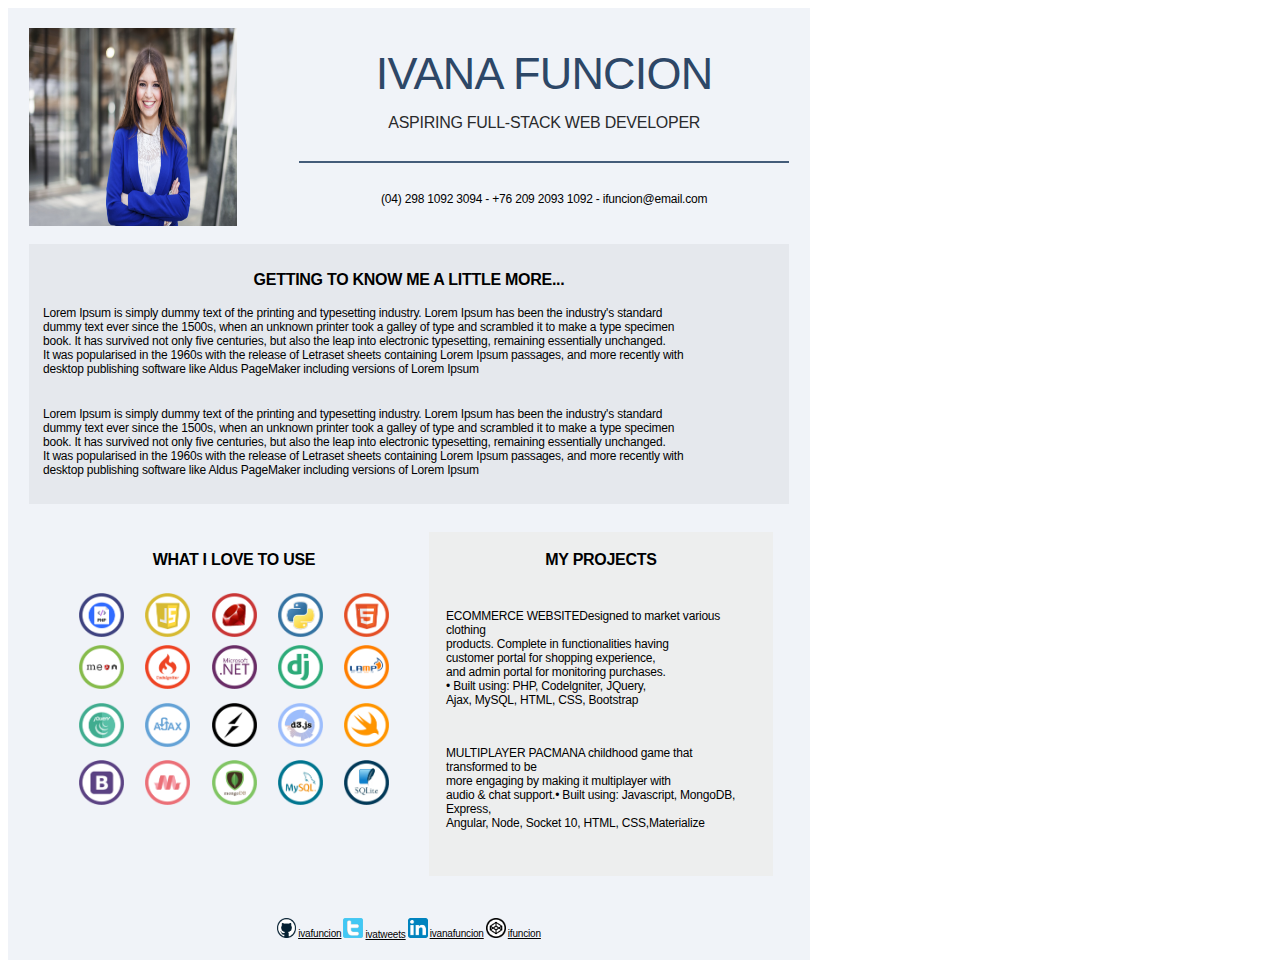
<file: web-fundamentals/Resume/index.html>
<!DOCTYPE html>
<html>
    <head>
        <meta charset="UTF-8">
        <title>Resume</title>
        <link rel="stylesheet" type="text/css" href="style.css">
    </head>
    <body>
        <div class="div">
            <div class="div-2">
              <div class="div-3">
                <div class="column">
                  <img
                    loading="lazy"
                    srcset="ivana_funcion\photo.jpg"
                    class="img"
                  />
                </div>
                <div class="column-2">
                  <div class="div-4">
                    <div class="div-5">IVANA FUNCION</div>
                    <div class="div-6">ASPIRING FULL-STACK WEB DEVELOPER</div>
                    <div class="div-7"></div>
                    <div class="div-8">
                      (04) 298 1092 3094 - +76 209 2093 1092 - ifuncion@email.com
                    </div>
                  </div>
                </div>
              </div>
            </div>
            <div class="div-9">
              <div class="div-10">GETTING TO KNOW ME A LITTLE MORE...</div>
              <div class="div-11">
                Lorem Ipsum is simply dummy text of the printing and typesetting industry.
                Lorem Ipsum has been the industry's standard
                <br />
                dummy text ever since the 1500s, when an unknown printer took a galley of
                type and scrambled it to make a type specimen
                <br />
                book. It has survived not only five centuries, but also the leap into
                electronic typesetting, remaining essentially unchanged.
                <br />
                It was popularised in the 1960s with the release of Letraset sheets
                containing Lorem Ipsum passages, and more recently with
                <br />
                desktop publishing software like Aldus PageMaker including versions of
                Lorem Ipsum
              </div>
              <div class="div-12">
                Lorem Ipsum is simply dummy text of the printing and typesetting industry.
                Lorem Ipsum has been the industry's standard
                <br />
                dummy text ever since the 1500s, when an unknown printer took a galley of
                type and scrambled it to make a type specimen
                <br />
                book. It has survived not only five centuries, but also the leap into
                electronic typesetting, remaining essentially unchanged.
                <br />
                It was popularised in the 1960s with the release of Letraset sheets
                containing Lorem Ipsum passages, and more recently with
                <br />
                desktop publishing software like Aldus PageMaker including versions of
                Lorem Ipsum
              </div>
            </div>
            <div class="div-13">
              <div class="div-14">
                <div class="column-3">
                  <div class="div-15">
                    <div class="div-16">WHAT I LOVE TO USE</div>
                    <div class="div-17">
                      <img
                        srcset="ivana_funcion\php.png"
                        class="img-2"
                      />
                      <img
                        srcset="ivana_funcion\JavaScript.png"
                        class="img-3"
                      />
                      <img
                        srcset="ivana_funcion\RUBY.png"
                        class="img-4"
                      />
                      <img
                        srcset="ivana_funcion\python.png"
                        class="img-5"
                      />
                      <img
                        srcset="ivana_funcion\HTML.png"
                        class="img-6"
                      />
                    </div>
                    <div class="div-18">
                      <img
                        srcset="ivana_funcion\MEAN.png"
                        class="img-7"
                      />
                      <img
                        srcset="ivana_funcion\codeigniter.png"
                        class="img-8"
                      />
                      <img
                        srcset="ivana_funcion\c-sharp.png"
                        class="img-9"
                      />
                      <img
                        srcset="ivana_funcion\django.png"
                        class="img-10"
                      />
                      <img
                        srcset="ivana_funcion\LAMP.png"
                        class="img-11"
                      />
                    </div>
                    <div class="div-19">
                      <img
                        srcset="ivana_funcion\jQuery.png"
                        class="img-12"
                      />
                      <img
                        srcset="ivana_funcion\ajax.png"
                        class="img-13"
                      />
                      <img
                        srcset="ivana_funcion\socket.png"
                        class="img-14"
                      />
                      <img
                        srcset="ivana_funcion\d3.png"
                        class="img-15"
                      />
                      <img
                        srcset="ivana_funcion\iOS-Swift.png"
                        class="img-16"
                      />
                    </div>
                    <div class="div-20">
                      <img
                        srcset="ivana_funcion\bootstrap.png"
                        class="img-17"
                      />
                      <img
                        srcset="ivana_funcion\materialize.png"
                        class="img-18"
                      />
                      <img
                        srcset="ivana_funcion\mongodb.png"
                        class="img-19"
                      />
                      <img
                        srcset="ivana_funcion\mysql.png"
                        class="img-20"
                      />
                      <img
                        srcset="ivana_funcion\sqlite.png"
                        class="img-21"
                      />
                    </div>
                  </div>
                </div>
                <div class="column-4">
                  <div class="div-21">
                    <div class="div-22">MY PROJECTS</div>
                    <div class="div-23">
                      ECOMMERCE WEBSITEDesigned to market various clothing
                      <br />
                      products. Complete in functionalities having
                      <br />
                      customer portal for shopping experience,
                      <br />
                      and admin portal for monitoring purchases.
                      <br />
                      • Built using: PHP, Codelgniter, JQuery,
                      <br />
                      Ajax, MySQL, HTML, CSS, Bootstrap
                    </div>
                    <div class="div-24">
                      MULTIPLAYER PACMANA childhood game that transformed to be
                      <br />
                      more engaging by making it multiplayer with
                      <br />
                      audio & chat support.• Built using: Javascript, MongoDB, Express,
                      <br />
                      Angular, Node, Socket 10, HTML, CSS,Materialize
                    </div>
                  </div>
                </div>
              </div>
            </div>
            <div class="div-25">
              <img
                srcset="ivana_funcion\github.png"
                class="img-22"
              />
              <div class="div-26">ivafuncion</div>
              <img
                srcset="ivana_funcion\twitter.png"
                class="img-23"
              />
              <div class="div-27">ivatweets</div>
              <img
                srcset="ivana_funcion\linkedin.png"
                class="img-24"
              />
              <div class="div-28">ivanafuncion</div>
              <img
                srcset="ivana_funcion\codepen.png"
                class="img-25"
              />
              <div class="div-29">ifuncion</div>
            </div>
          </div>
    </body>
</html>
</file>
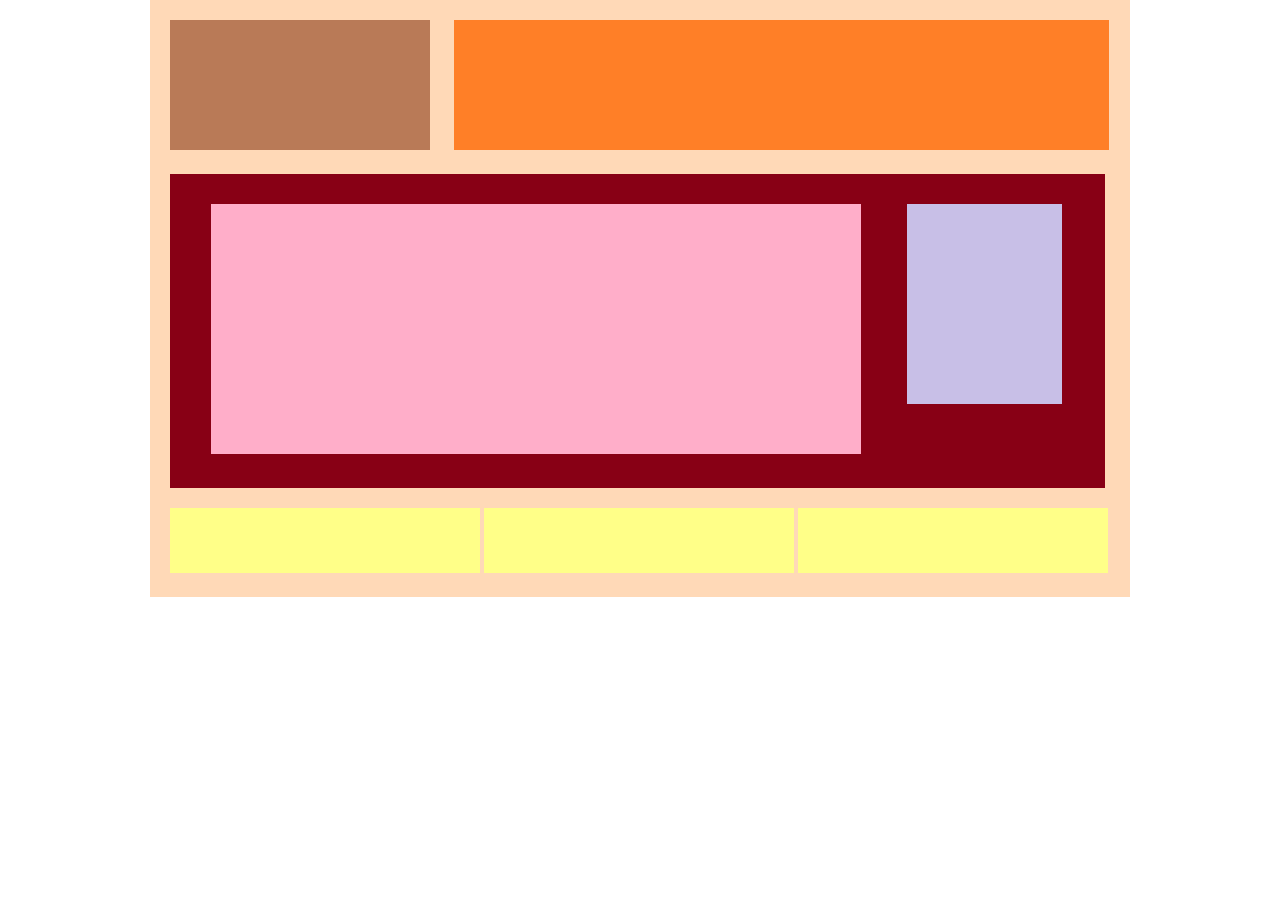
<file: web-fundamentals/CSS/BuildingBlocks/index.html>
<!DOCTYPE html>
<html>
    <head>
        <meta charset="utf-8">
        <title>Building Blocks</title>
        <meta name="Building blocks" content="Building Blocks">
        <link rel="stylesheet" type="text/css" href="style.css">
    </head>

    <body>
        <div id="wrapper">
            <div id="logo"></div>
            <div id="navigation"></div>
            <div id="main_content">
               <div id="about"></div>
               <div id="advertisement"></div>
            </div>
            <div class="sponsors"></div>
            <div class="sponsors"></div>
            <div class="sponsors"></div>
         </div><!-- end of wrapper -->
    </body>
</html>
</file>
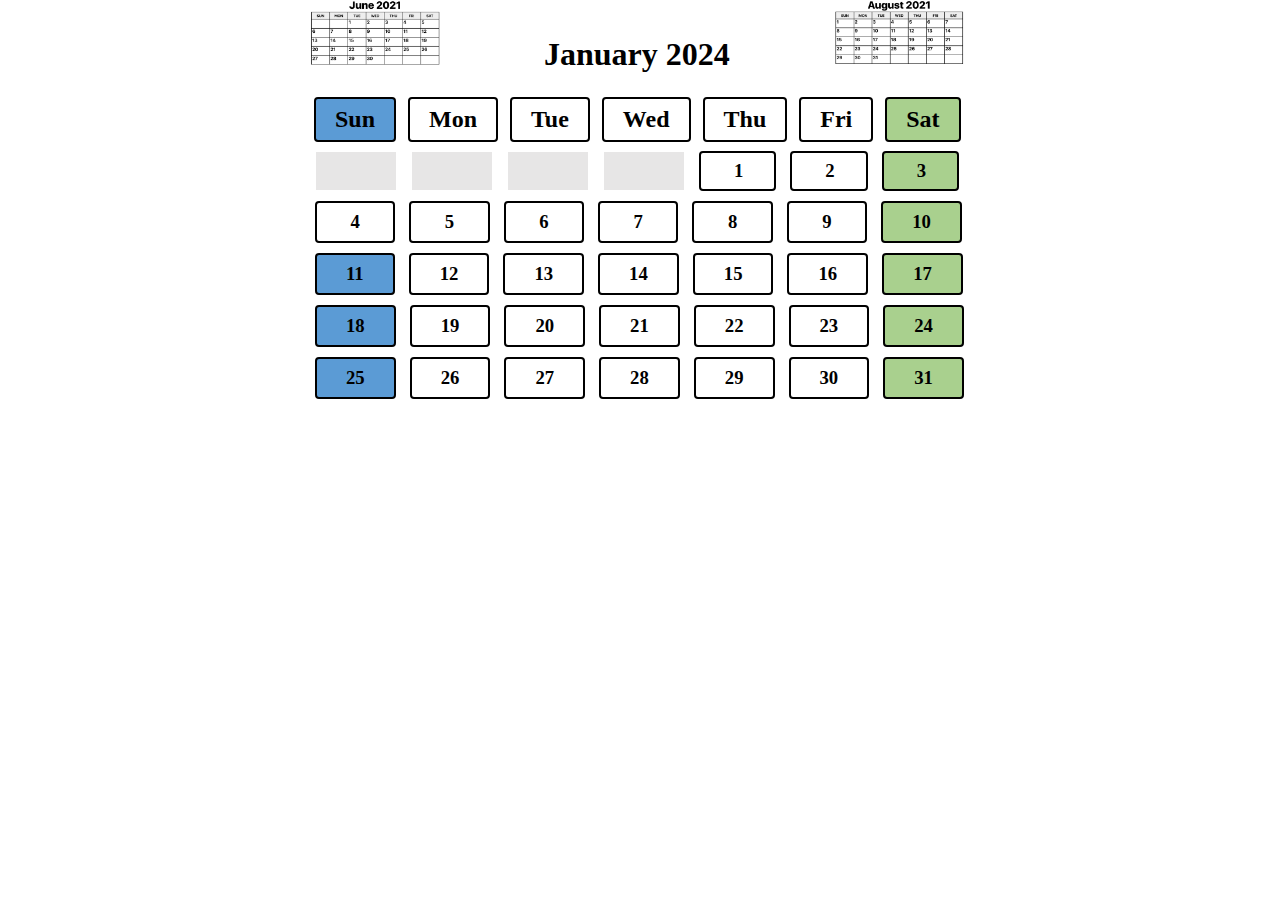
<file: web-fundamentals/CSS/Calendar/index.html>
<!DOCTYPE html>
<html>
    <head>
        <meta charset="utf-8">
        <title> Calendar</title>
        <meta name="calendar" content="This is a calendar block">
        <link rel="stylesheet" type="text/css" href="design.css">
    </head>
    <body>
        <div id="wrapper">
            <div id="firstLine">
                <img src="june2021.png" id="firstCalendarHeader" alt="FirstCalendar"/>
                <h1 id="textHeader">January 2024</h1>
                <img src="aug2021.png" id="secondCalendarHeader" alt="FirstCalendar"/>
            </div>
            <div class="day">
                <h2 class="blueboxes" id="sunday">Sun</h2>
                <h2 id="monday">Mon</h2>
                <h2 id="tuesday">Tue</h2>
                <h2 id="wednesday">Wed</h2>
                <h2 id="thursday">Thu</h2>
                <h2 id="friday">Fri</h2>
                <h2 class="greenboxes" id="saturday">Sat</h2>
            </div>
            <div id="firstDates">
                <div id="firstSpace"></div>
                <div id="secondSpace"></div>
                <div id="thirdSpace"></div>
                <div id="fourthSpace"></div>
                <h3 id="one">1</h3>
                <h3 id="two">2</h3>
                <h3 class="greenboxes" id="three">3</h3>
            </div>
            <div id="secondDates">
                <h3 class="second" class="blueboxes" id="four">4</h3>
                <h3 class="second" id="five">5</h3>
                <h3 class="second" id="six">6</h3>
                <h3 class="second" id="seven">7</h3>
                <h3 class="second" id="eight">8</h3>
                <h3 class="second" id="nine">9</h3>
                <h3 class="greenboxes" id="ten">10</h3>
            </div>
            <div class="dates">
                <h3 class="blueboxes" id="eleven">11</h3>
                <h3 id="twelve">12</h3>
                <h3 id="thirteen">13</h3>
                <h3 id="fourteen">14</h3>
                <h3 id="fifthteen">15</h3>
                <h3 id="sixteen">16</h3>
                <h3 class="greenboxes" id="seventeen">17</h3>
            </div>
            <div class="dates">
                <h3 class="blueboxes" id="eighteen">18</h3>
                <h3 id="nineteen">19</h3>
                <h3 id="twenty">20</h3>
                <h3 id="twentyone">21</h3>
                <h3 id="twentytwo">22</h3>
                <h3 id="twentythree">23</h3>
                <h3 class="greenboxes" id="twentyfour">24</h3>
            </div>
            <div class="dates">
                <h3 class="blueboxes" id="twentyfive">25</h3>
                <h3 id="twentysix">26</h3>
                <h3 id="twentyseven">27</h3>
                <h3 id="twentyeight">28</h3>
                <h3 id="twentynine">29</h3>
                <h3 id="thirty">30</h3>
                <h3 class="greenboxes" id="thirtyone">31</h3>
            </div>
        </div>
    </body>
</html>
</file>
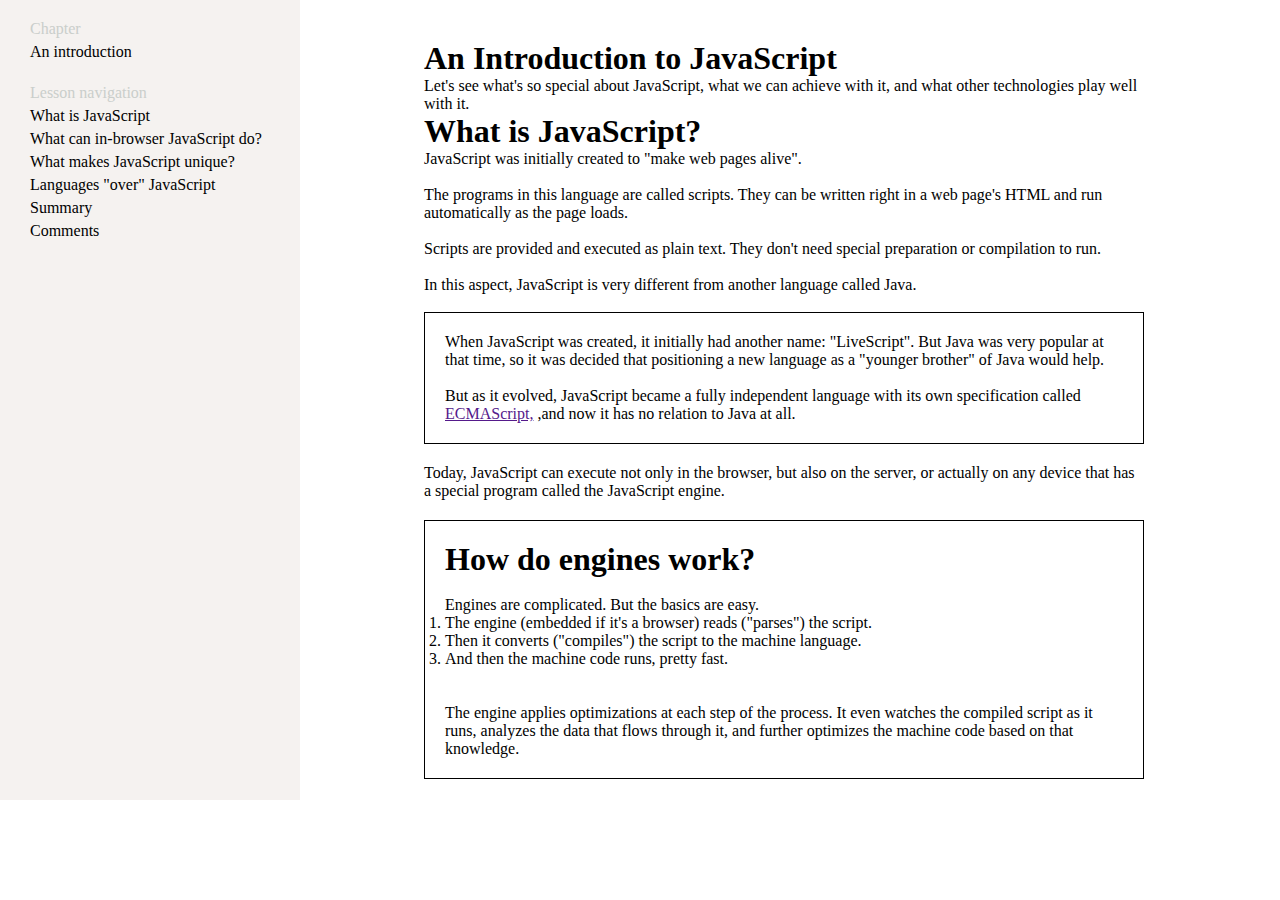
<file: web-fundamentals/CSS/IntroToJs/index.html>
<!DOCTYPE html>
<html>
    <head>
        <meta charset="utf-8">
        <title> Intro to JS</title>
        <meta name="Intro" content="Ontroduction to JS">
        <link rel="stylesheet" type="text/css" href="style.css">
    </head>
    <body>
        <div id="main">
            <div id="nav">
                <p id="above" class="other">Chapter</p>
                <p>An introduction</p><br>
                <p class="other">Lesson navigation</p>
                <p>What is JavaScript</p>
                <p>What can in-browser JavaScript do?</p>
                <p>What makes JavaScript unique?</p>
                <p>Languages "over" JavaScript</p>
                <p>Summary</p>
                <p>Comments</p>
            </div>
            <div id="sidebrowser">
                <div id="one" >
                    <h1>An Introduction to JavaScript</h1>
                    <p>Let's see what's so special about JavaScript, what we can achieve with it, and what other technologies play well with it.</p>
                </div>
                <div id="two" >
                    <h1>What is JavaScript?</h1>
                    <p>JavaScript was initially created to "make web pages alive".</p><br>
                    <p>The programs in this language are called scripts. They can be written right in a web page's HTML and run automatically as the page loads.</p><br>
                    <p>Scripts are provided and executed as plain text. They don't need special preparation or compilation to run.</p><br>
                    <p>In this aspect, JavaScript is very different from another language called Java.</p><br>
                </div>
                <div id="three" >
                    <p>When JavaScript was created, it initially had another name: "LiveScript". But Java was very popular at that time, so it was decided that positioning a new language as a "younger brother" of Java would help.</p><br>
                    <p>But as it evolved, JavaScript became a fully independent language with its own specification called </p>
                    <a href="">ECMAScript,</a>
                    <p id="inlinetext" >,and now it has no relation to Java at all.</p><br>
                </div>
                <div id="four" >
                    <p>Today, JavaScript can execute not only in the browser, but also on the server, or actually on any device that has a special program called the JavaScript engine.</p>
                </div>
                <div id="five" >
                    <h1>How do engines work?</h1><br>
                    <p>Engines are complicated. But the basics are easy.</p>
                    <ol>
                        <li>The engine (embedded if it's a browser) reads ("parses") the script.</li>
                        <li>Then it converts ("compiles") the script to the machine language.</li>
                        <li>And then the machine code runs, pretty fast.</li>
                        <br><br>
                        <p>The engine applies optimizations at each step of the process. It even watches the compiled script as it runs, analyzes the data that flows through it, and further optimizes the machine code based on that knowledge.</p>
                    </ol>
                </div>
            </div>
        </div>
    </body>
</html>
</file>
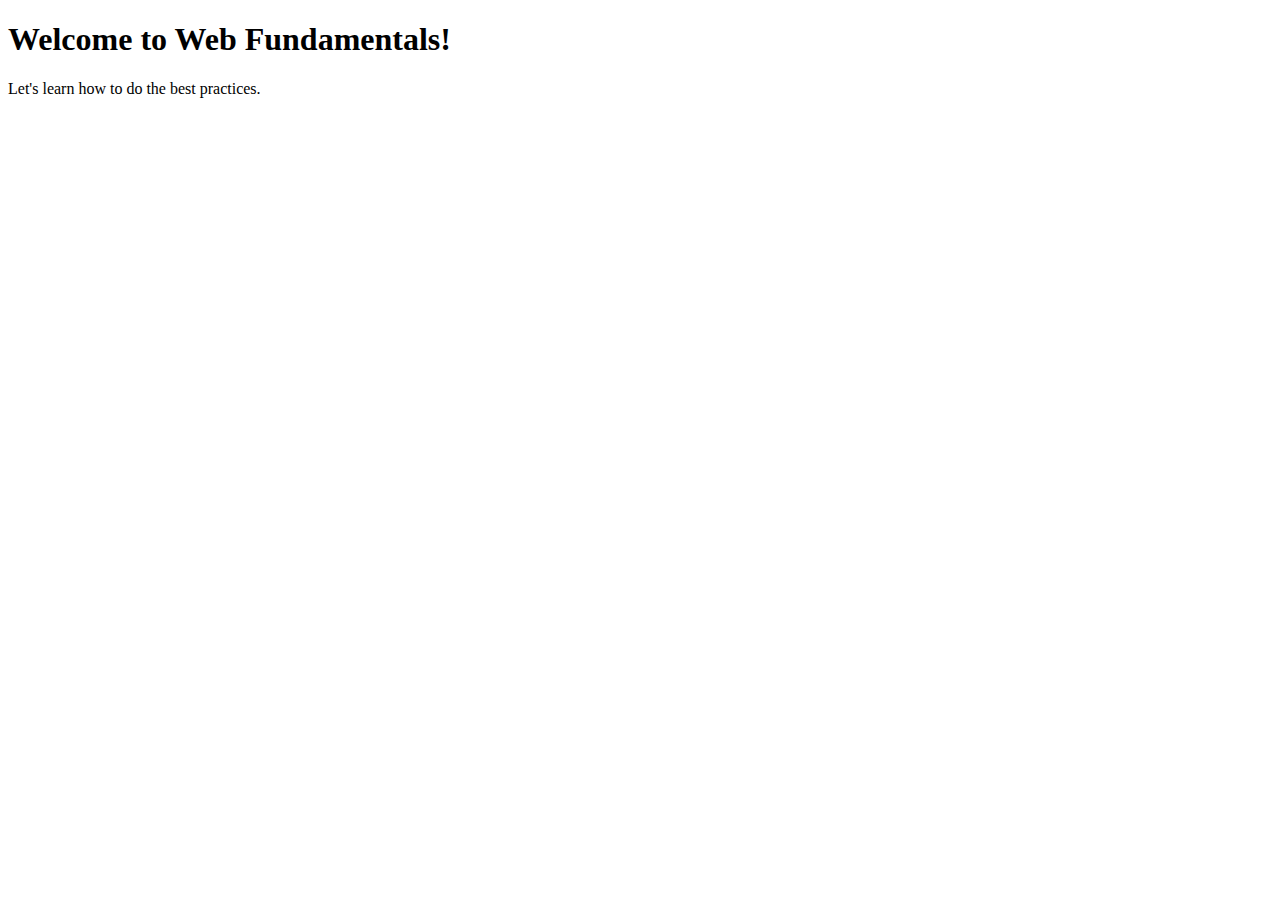
<file: web-fundamentals/HTML/BasicIndentation1.html>
<!DOCTYPE html>
<html>
    <head>
        <title>
            Basic Indentation I
        </title>
    </head>
    <body>
        <h1>
            Welcome to Web Fundamentals!
        </h1>
        <p>
            Let's learn how to do the best practices.
        </p>
    </body>
</html>
<!-- 5mins -->
</file>
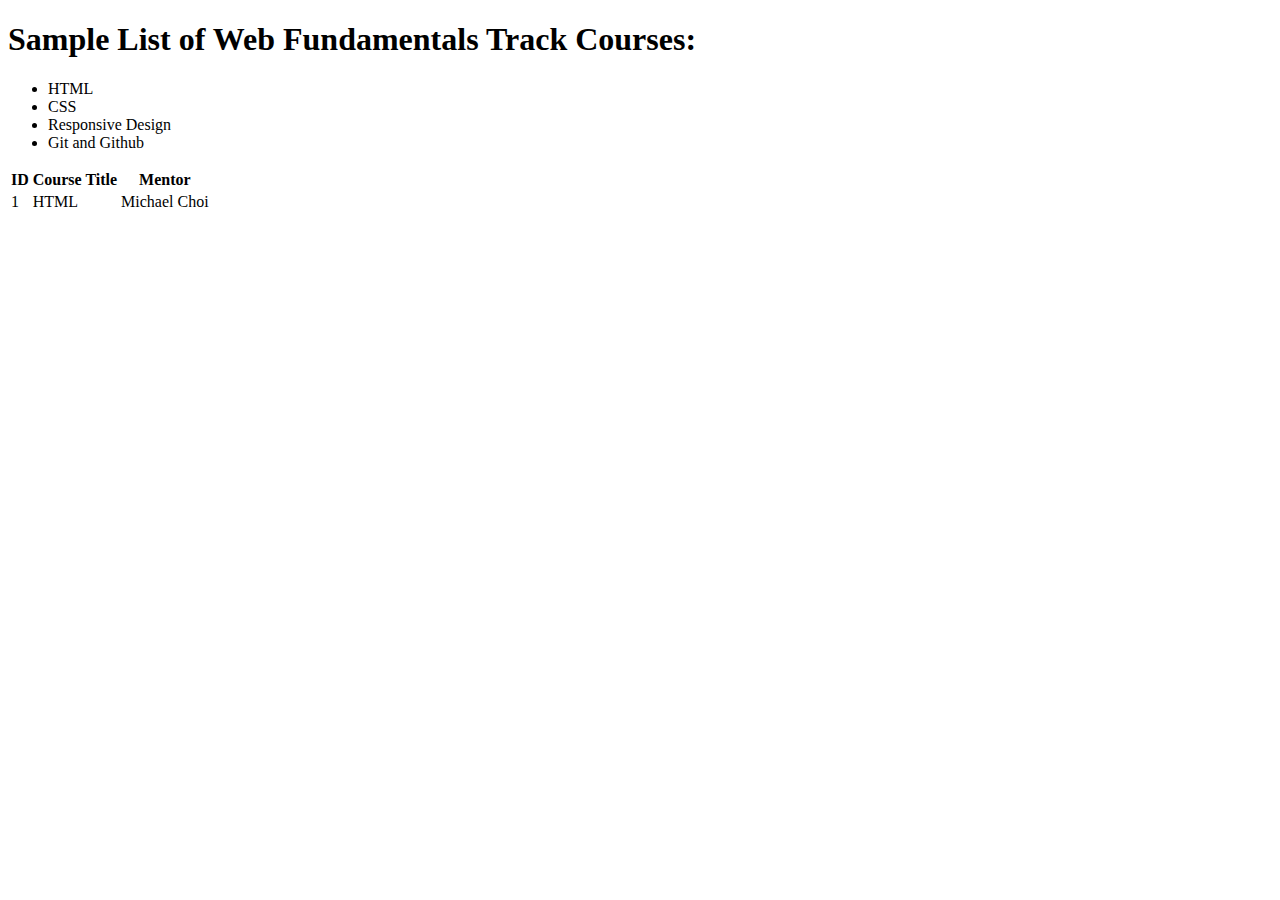
<file: web-fundamentals/HTML/BasicIndentation2.html>
<!DOCTYPE html>
<html>
    <head>
        <title>
            Basic Indentation II
        </title>
    </head>
    <body>
        <h1>Sample List of Web Fundamentals Track Courses:</h1>
        <ul>
            <li>HTML</li>
            <li>CSS</li>
            <li>Responsive Design</li>
            <li>Git and Github</li>
        </ul>
        <table> 
            <thead>
                <tr><th>ID</th><th>Course Title</th><th>Mentor</th></tr>
            </thead>
            <tbody>
                <tr>
                    <td>1</td>
                    <td>HTML</td>
                    <td> Michael Choi</td>
                </tr>
            </tbody>
        </table>
    </body>
</html>
<!-- 5mins -->
</file>
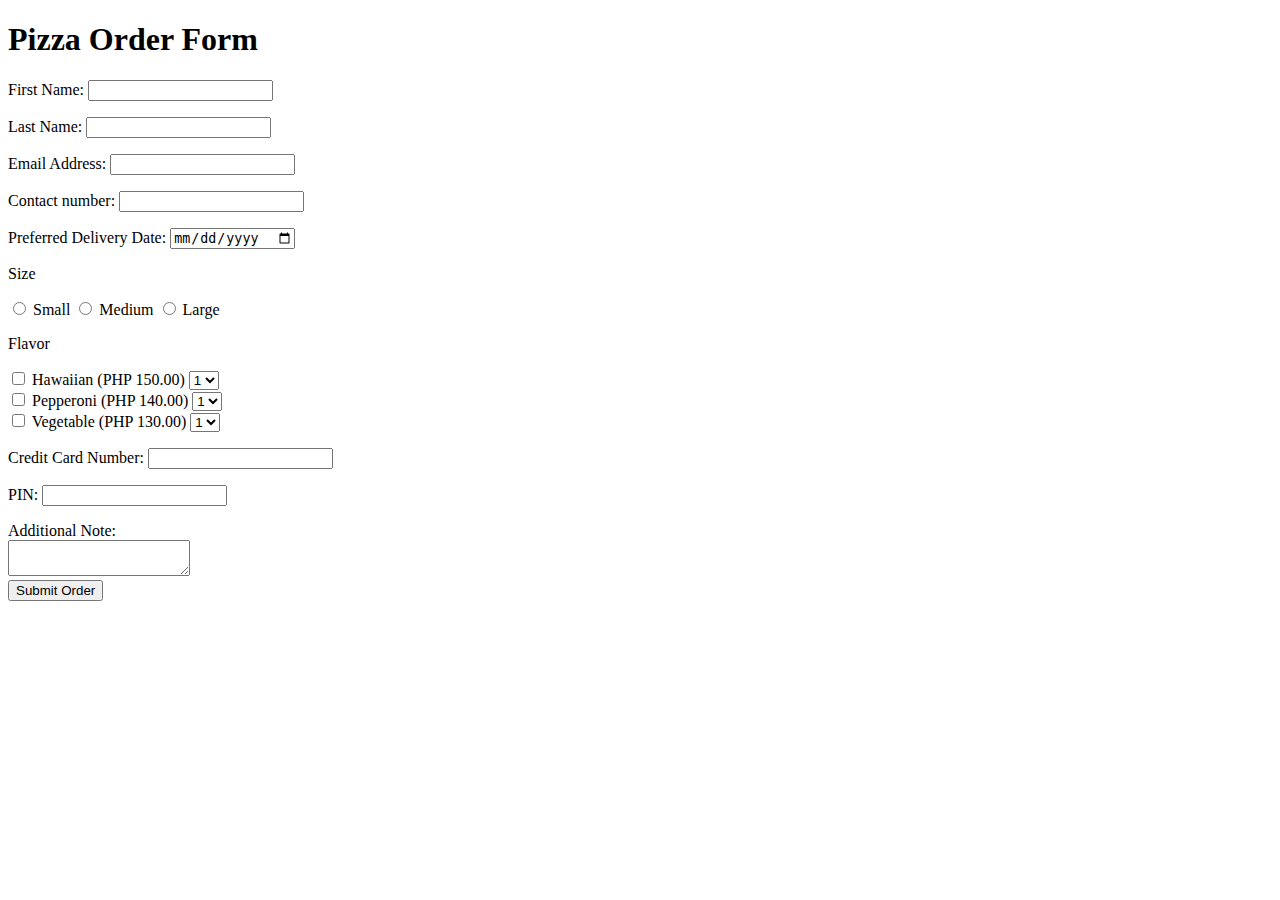
<file: web-fundamentals/HTML/pizzaform.html>
<!DOCTYPE html>
<html>
    <head>
        <title> Pizza Form </title>
    </head>
    <body>
        <h1> Pizza Order Form</h1>
        <form>
            <p>
                <label for="fname"> First Name: </label>
                <input type="text" id="fname" name="fname">
            </p>
            
            <p>
                <label for="lname"> Last Name: </label>
                <input type="text" id="lname" name="lname">
            </p>
            
            <p>
                <label for="emailAdd"> Email Address: </label>
                <input type="email" id="emailAdd" name="emailAdd">
            </p>

            <p>
                <label for="cNumber"> Contact number: </label>
                <input type="text" id="cNumber" name="cNumber">
            </p>

            <p>
                <label for="deliveryDate"> Preferred Delivery Date: </label>
                <input type="date" id="deliveryDate" name="deliveryDate">
            </p>

            <p>Size</p>
            <input type="radio" id="small" name="sizes" value="small">
            <label for="small"> Small </label>

            <input type="radio" id="medium" name="sizes" value="medium">
            <label for="medium"> Medium </label>

            <input type="radio" id="large" name="sizes" value="large">
            <label for="large"> Large </label>

            <p>Flavor</p>
            <input type="checkbox" id="hawaiian" name="hawaiian">
            <label for="hawaiian"> Hawaiian (PHP 150.00) </label>
            <select name="hawaiianQuantity">
                <option value="1">1</option>
                <option value="2">2</option>
                <option value="3">3</option>
            </select></br>

            <input type="checkbox" id="pepperoni" name="pepperoni">
            <label for="pepperoni"> Pepperoni (PHP 140.00) </label>
            <select name="hawaiianQuantity">
                <option value="1">1</option>
                <option value="2">2</option>
                <option value="3">3</option>
            </select></br>
            
            <input type="checkbox" id="vegetable" name="vegetable">
            <label for="vegetable"> Vegetable (PHP 130.00) </label>
            <select name="hawaiianQuantity">
                <option value="1">1</option>
                <option value="2">2</option>
                <option value="3">3</option>
            </select></br>
            
            <p>
                <label for="creditCardNumber"> Credit Card Number: </label>
                <input type="text" id="creditCardNumber" name="creditCardNumber">
            </p>
            
            <p>
                <label for="pin"> PIN: </label>
                <input type="password" id="pin" name="pin">
            </p>

            <label for="note"> Additional Note: </label><br>
            <textarea name="note"> </textarea><br>
            

            <input type="submit" value="Submit Order">
        </form>
    </body>
</html>
<!--30 mins-->
</file>
<file: web-fundamentals/Resume/style.css>
.div {
    background-color: #f0f3f8;
    display: flex;
    max-width: 760px;
    flex-direction: column;
    padding: 20px 21px;
  }
  @media (max-width: 991px) {
    .div {
      padding: 0 20px;
    }
  }
  .div-2 {
  }
  @media (max-width: 991px) {
    .div-2 {
      max-width: 100%;
    }
  }
  .div-3 {
    gap: 20px;
    display: flex;
  }
  @media (max-width: 991px) {
    .div-3 {
      flex-direction: column;
      align-items: stretch;
      gap: 0px;
    }
  }
  .column {
    display: flex;
    flex-direction: column;
    line-height: normal;
    width: 32%;
    margin-left: 0px;
  }
  @media (max-width: 991px) {
    .column {
      width: 100%;
    }
  }
  .img {
    aspect-ratio: 1.05;
    object-fit: auto;
    object-position: center;
    width: 208px;
    max-width: 100%;
    flex-grow: 1;
  }
  @media (max-width: 991px) {
    .img {
      margin-top: 40px;
    }
  }
  .column-2 {
    display: flex;
    flex-direction: column;
    line-height: normal;
    width: 68%;
    margin-left: 20px;
  }
  @media (max-width: 991px) {
    .column-2 {
      width: 100%;
    }
  }
  .div-4 {
    display: flex;
    flex-direction: column;
    align-self: stretch;
    align-items: center;
    font-weight: 700;
    white-space: nowrap;
    margin: auto 0;
  }
  @media (max-width: 991px) {
    .div-4 {
      max-width: 100%;
      margin-top: 40px;
      white-space: initial;
    }
  }
  .div-5 {
    color: #2d4767;
    letter-spacing: -0.77px;
    font: 45px Inter, sans-serif;
  }
  @media (max-width: 991px) {
    .div-5 {
      font-size: 40px;
      white-space: initial;
    }
  }
  .div-6 {
    color: #292a2c;
    letter-spacing: -0.27px;
    margin-top: 14px;
    font: 16px Inter, sans-serif;
  }
  @media (max-width: 991px) {
    .div-6 {
      white-space: initial;
    }
  }
  .div-7 {
    background-color: #445c79;
    align-self: stretch;
    margin-top: 29px;
    height: 2px;
  }
  @media (max-width: 991px) {
    .div-7 {
      max-width: 100%;
    }
  }
  .div-8 {
    color: #000;
    letter-spacing: -0.2px;
    margin-top: 29px;
    font: 400 12px Inter, sans-serif;
  }
  @media (max-width: 991px) {
    .div-8 {
      white-space: initial;
    }
  }
  .div-9 {
    background-color: #e5e8ed;
    display: flex;
    margin-top: 18px;
    flex-direction: column;
    font-size: 12px;
    color: #000;
    font-weight: 400;
    letter-spacing: -0.2px;
    padding: 27px 14px;
  }
  @media (max-width: 991px) {
    .div-9 {
      max-width: 100%;
    }
  }
  .div-10 {
    letter-spacing: -0.27px;
    align-self: center;
    white-space: nowrap;
    font: 700 16px Inter, sans-serif;
  }
  @media (max-width: 991px) {
    .div-10 {
      white-space: initial;
    }
  }
  .div-11 {
    font-family: Inter, sans-serif;
    margin-top: 17px;
  }
  @media (max-width: 991px) {
    .div-11 {
      max-width: 100%;
    }
  }
  .div-12 {
    font-family: Inter, sans-serif;
    margin-top: 31px;
  }
  @media (max-width: 991px) {
    .div-12 {
      max-width: 100%;
    }
  }
  .div-13 {
    align-self: center;
    margin-top: 28px;
    width: 100%;
    max-width: 660px;
  }
  @media (max-width: 991px) {
    .div-13 {
      max-width: 100%;
    }
  }
  .div-14 {
    gap: 20px;
    display: flex;
  }
  @media (max-width: 991px) {
    .div-14 {
      flex-direction: column;
      align-items: stretch;
      gap: 0px;
    }
  }
  .column-3 {
    display: flex;
    flex-direction: column;
    line-height: normal;
    width: 50%;
    margin-left: 0px;
  }
  @media (max-width: 991px) {
    .column-3 {
      width: 100%;
    }
  }
  .div-15 {
    display: flex;
    margin-top: 19px;
    flex-direction: column;
  }
  @media (max-width: 991px) {
    .div-15 {
      margin-top: 40px;
    }
  }
  .div-16 {
    color: #000;
    letter-spacing: -0.27px;
    align-self: center;
    white-space: nowrap;
    font: 700 16px Inter, sans-serif;
  }
  @media (max-width: 991px) {
    .div-16 {
      white-space: initial;
    }
  }
  .div-17 {
    display: flex;
    margin-top: 24px;
    justify-content: space-between;
    gap: 8px;
  }
  .img-2 {
    aspect-ratio: 1.02;
    object-fit: auto;
    object-position: center;
    width: 45px;
  }
  .img-3 {
    aspect-ratio: 1.02;
    object-fit: auto;
    object-position: center;
    width: 45px;
  }
  .img-4 {
    aspect-ratio: 1.02;
    object-fit: auto;
    object-position: center;
    width: 45px;
  }
  .img-5 {
    aspect-ratio: 1.02;
    object-fit: auto;
    object-position: center;
    width: 45px;
  }
  .img-6 {
    aspect-ratio: 1.02;
    object-fit: auto;
    object-position: center;
    width: 45px;
  }
  .div-18 {
    display: flex;
    margin-top: 8px;
    justify-content: space-between;
    gap: 8px;
  }
  .img-7 {
    aspect-ratio: 1.02;
    object-fit: auto;
    object-position: center;
    width: 45px;
  }
  .img-8 {
    aspect-ratio: 1.02;
    object-fit: auto;
    object-position: center;
    width: 45px;
  }
  .img-9 {
    aspect-ratio: 1.02;
    object-fit: auto;
    object-position: center;
    width: 45px;
  }
  .img-10 {
    aspect-ratio: 1.02;
    object-fit: auto;
    object-position: center;
    width: 45px;
  }
  .img-11 {
    aspect-ratio: 1.02;
    object-fit: auto;
    object-position: center;
    width: 45px;
  }
  .div-19 {
    display: flex;
    margin-top: 14px;
    align-items: start;
    justify-content: space-between;
    gap: 8px;
  }
  .img-12 {
    aspect-ratio: 1.04;
    object-fit: auto;
    object-position: center;
    width: 45px;
  }
  .img-13 {
    aspect-ratio: 1.04;
    object-fit: auto;
    object-position: center;
    width: 45px;
  }
  .img-14 {
    aspect-ratio: 1.04;
    object-fit: auto;
    object-position: center;
    width: 45px;
  }
  .img-15 {
    aspect-ratio: 1.02;
    object-fit: auto;
    object-position: center;
    width: 45px;
    align-self: stretch;
  }
  .img-16 {
    aspect-ratio: 1.04;
    object-fit: auto;
    object-position: center;
    width: 45px;
  }
  .div-20 {
    display: flex;
    margin-top: 13px;
    justify-content: space-between;
    gap: 8px;
  }
  .img-17 {
    aspect-ratio: 1.02;
    object-fit: auto;
    object-position: center;
    width: 45px;
  }
  .img-18 {
    aspect-ratio: 1.02;
    object-fit: auto;
    object-position: center;
    width: 45px;
  }
  .img-19 {
    aspect-ratio: 1.02;
    object-fit: auto;
    object-position: center;
    width: 45px;
  }
  .img-20 {
    aspect-ratio: 1.02;
    object-fit: auto;
    object-position: center;
    width: 45px;
  }
  .img-21 {
    aspect-ratio: 1.02;
    object-fit: auto;
    object-position: center;
    width: 45px;
  }
  .column-4 {
    display: flex;
    flex-direction: column;
    line-height: normal;
    width: 50%;
    margin-left: 20px;
  }
  @media (max-width: 991px) {
    .column-4 {
      width: 100%;
    }
  }
  .div-21 {
    background-color: #edeeee;
    display: flex;
    flex-grow: 1;
    flex-direction: column;
    font-size: 12px;
    color: #000;
    font-weight: 400;
    letter-spacing: -0.2px;
    width: 100%;
    padding: 19px 17px 46px;
  }
  @media (max-width: 991px) {
    .div-21 {
      margin-top: 40px;
    }
  }
  .div-22 {
    letter-spacing: -0.27px;
    align-self: center;
    white-space: nowrap;
    font: 700 16px Inter, sans-serif;
  }
  @media (max-width: 991px) {
    .div-22 {
      white-space: initial;
    }
  }
  .div-23 {
    font-family: Inter, sans-serif;
    margin-top: 40px;
  }
  .div-24 {
    font-family: Inter, sans-serif;
    margin-top: 39px;
  }
  .div-25 {
    align-self: center;
    display: flex;
    margin-top: 42px;
    align-items: start;
    gap: 2px;
    font-size: 10px;
    color: #000;
    font-weight: 400;
    white-space: nowrap;
    letter-spacing: -0.17px;
  }
  @media (max-width: 991px) {
    .div-25 {
      margin-top: 40px;
      white-space: initial;
    }
  }
  .img-22 {
    aspect-ratio: 0.95;
    object-fit: auto;
    object-position: center;
    width: 19px;
  }
  .div-26 {
    font-family: Inter, sans-serif;
    text-decoration-line: underline;
    margin-top: 10px;
  }
  .img-23 {
    aspect-ratio: 1;
    object-fit: auto;
    object-position: center;
    width: 20px;
  }
  .div-27 {
    font-family: Inter, sans-serif;
    text-decoration-line: underline;
    margin-top: 11px;
  }
  .img-24 {
    aspect-ratio: 1;
    object-fit: auto;
    object-position: center;
    width: 20px;
  }
  .div-28 {
    font-family: Inter, sans-serif;
    text-decoration-line: underline;
    margin-top: 10px;
  }
  .img-25 {
    aspect-ratio: 1;
    object-fit: auto;
    object-position: center;
    width: 20px;
  }
  .div-29 {
    font-family: Inter, sans-serif;
    text-decoration-line: underline;
    margin-top: 10px;
    flex-grow: 1;
  }
</file>
<file: web-fundamentals/CSS/BuildingBlocks/style.css>
*{
    margin: 0px;
    padding: 0px;
}
#wrapper{
    width: 940px;
    background-color: #FFD9B7;
    margin: 0px auto;
    padding: 20px;
}
#logo{
    min-height: 130px;
    width: 260px;
    background-color: #B97A57;
    display: inline-block;
    margin: 0px 20px 20px 0px;
    
}
#navigation{
    min-height: 130px;
    width: 655px;
    background-color: #FF7F27;
    display: inline-block;
    margin: 0px 0px 20px 0px;
}
#main_content{
    min-height: 250px;
    width: 935px;
    background-color: #880015;
    margin: 0px 20px 20px 0px;
   
}
#about{
    min-height: 250px;
    width: 650px;
    background-color: #FFAEC9;
    display: inline-block;
    margin: 30px 42px 30px 41px;
}
#advertisement{
    min-height: 200px;
    width: 155px;
    background-color: #C8BFE7;
    display: inline-block;
    margin: 0px 21px 80px 0px;
}


.sponsors {
    min-height: 65px;
    width: 310px;
    background-color: #FFFF88;
    display: inline-block;
    
}
</file>
<file: web-fundamentals/CSS/Calendar/design.css>
* {
    margin: 0px;
    padding: 0px;
}
#wrapper {
    width: 660px;
    margin: 0px auto;
}
#firstLine {
    display: inline;
    
}
#firstCalendarHeader {
    min-height: 40px;
    width: 130px;
    
}
#textHeader{
    display: inline-block;
    padding:0px 100px 20px 100px;
}
#secondCalendarHeader {
    min-height: 40px;
    width: 130px;
    
}
.day h2{
    display: inline-block;
    outline: auto;
    padding: 8px 20px; 
    margin: 5px;
}
.dates h3{
    display: inline-block;
    outline: auto;
    padding: 9px 30px;
    margin: 6px;

}
.blueboxes{
    background-color: #5B9BD5;
}
.greenboxes{
    background-color: #A9D08E;
}
#firstDates div {
    padding: 19px 40px; 
    margin: 6px; 
    background-color: #E7E6E6;
    display: inline-block;
    vertical-align: top;
}
#firstDates h3{
    display: inline-block;
    outline: auto;
    padding: 8px 32px 8px 34px;
    margin: 6px;
    vertical-align: top;
}
.second{
    display: inline-block;
    outline: auto;
    padding: 9px 34.5px;
    margin: 6px;
}
#ten{
    display: inline-block;
    outline: auto;
    padding: 9px 30px;
    margin: 6px;
}
</file>
<file: web-fundamentals/CSS/IntroToJs/style.css>
*{
    margin: 0px;
    padding: 0px;
}
#nav{
    min-height: 800px;
    width: 300px;
    background-color: #F5F2F0;
    display: inline-block;
    
}
#nav #above{
    padding-top: 20px;
}
#nav p{
    padding-top: 5px;
    padding-left: 30px;
}
#sidebrowser{
    display: inline-block;
    vertical-align: top;
    max-width: 720px;
    margin: 20px 100px;
    padding: 20px;
}
#three{
    border: 1px solid black;
    padding: 20px;
}

a{
    display: inline-block;
}

#inlinetext{
    display: inline-block;
}
#four{
    margin-top: 20px;
    margin-bottom: 20px;
}
#five{
    border: 1px solid black;
    padding: 20px;
}
.other{
    color: #CACECB;
}
</file>
